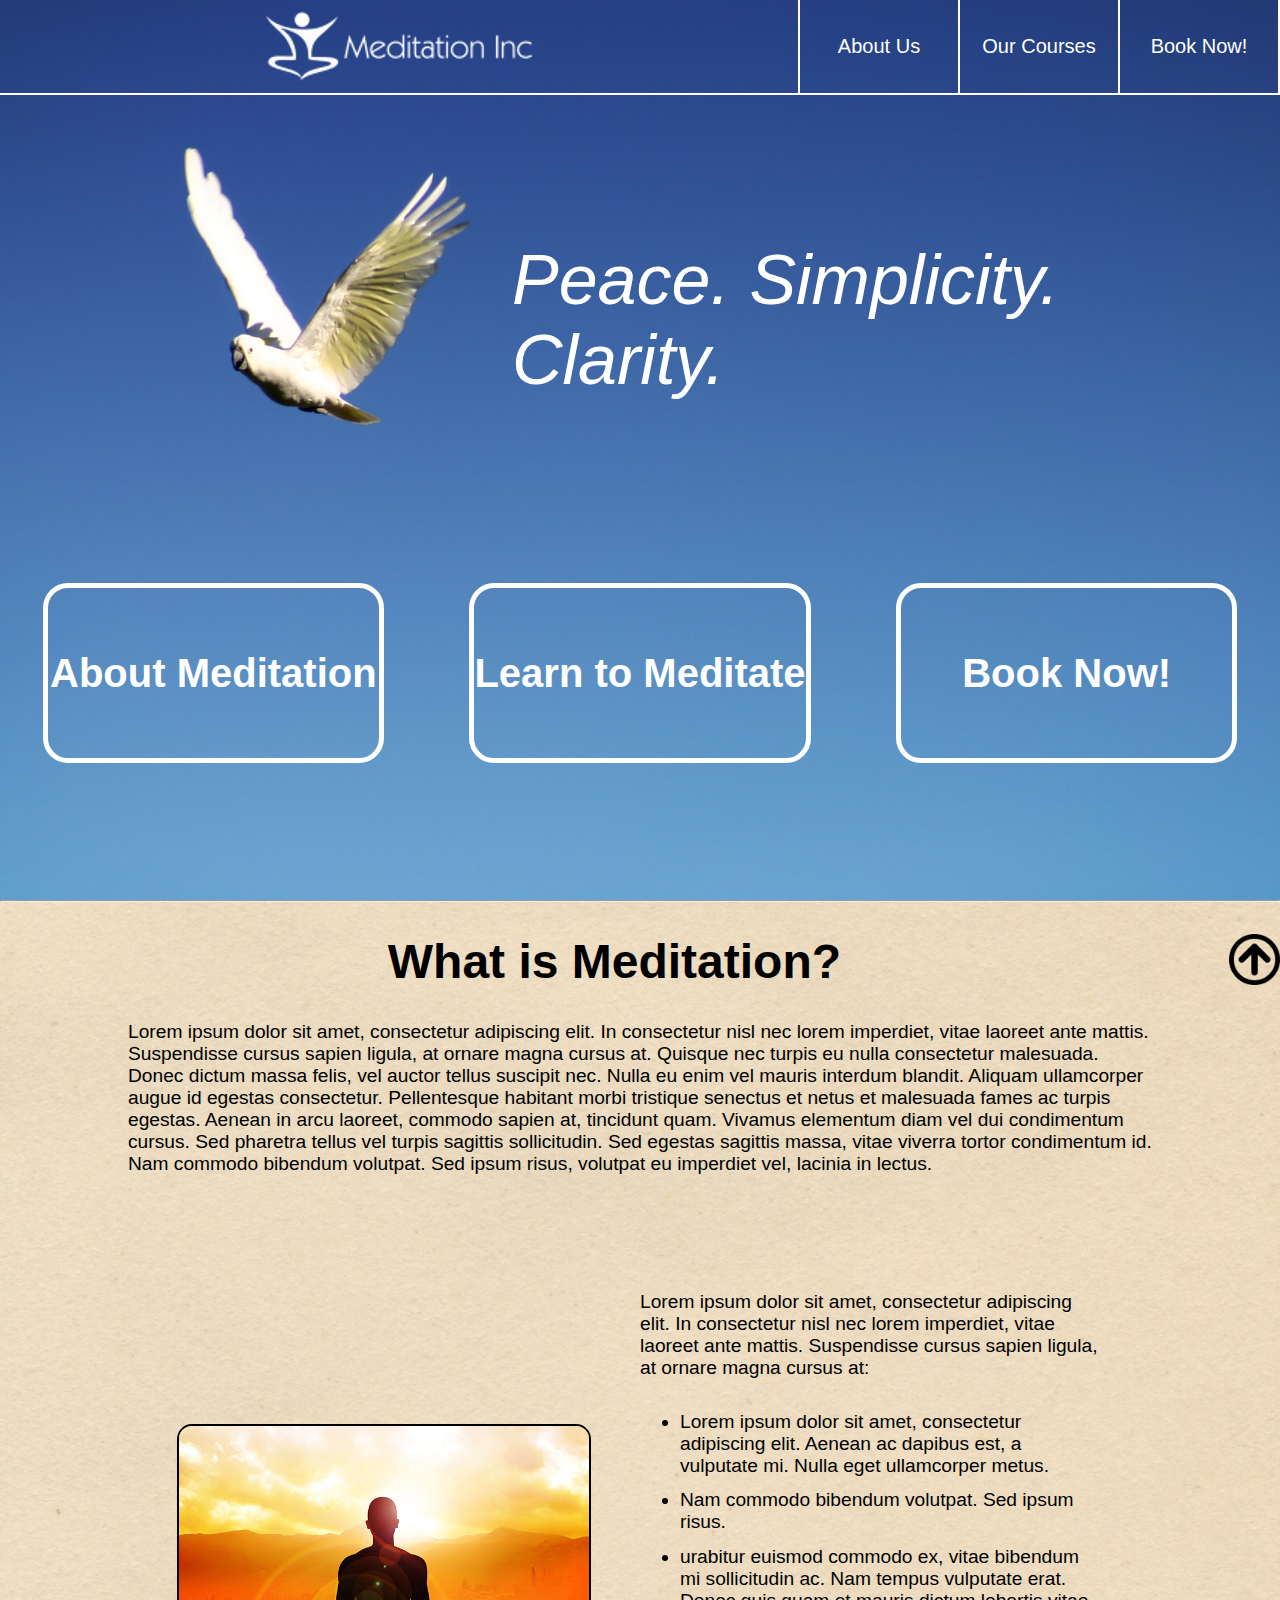
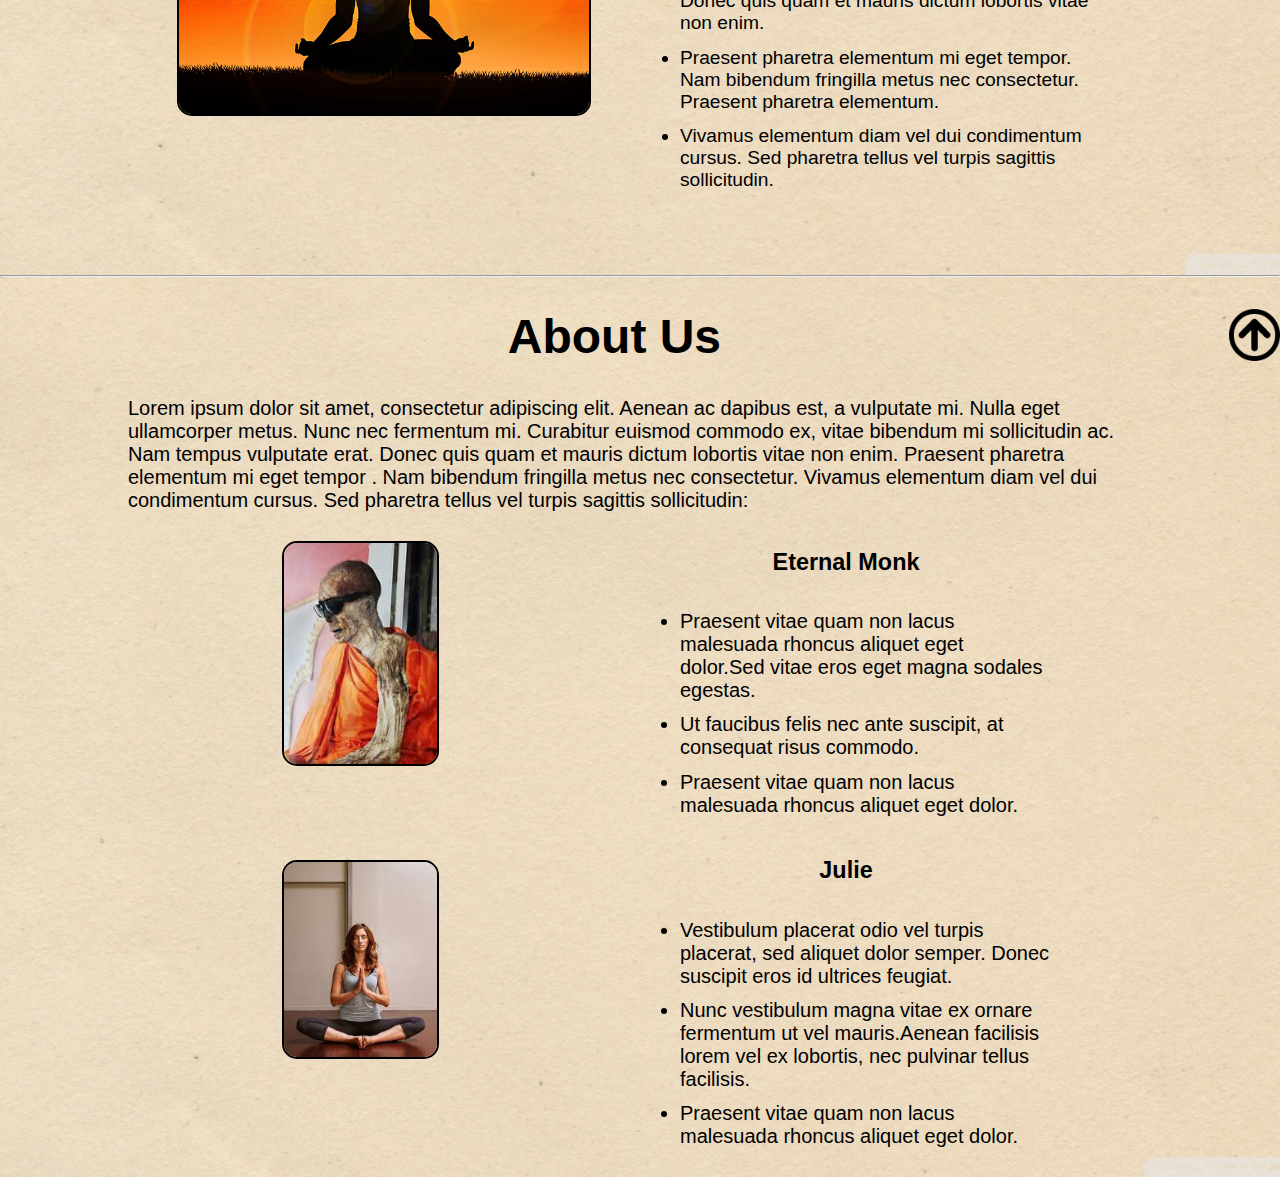
<file: index.html>
<!DOCTYPE html>
<html lang="en">

<head>
    <meta charset="UTF-8">
    <meta name="viewport" content="width=device-width, initial-scale=1.0">
    <meta http-equiv="X-UA-Compatible" content="ie=edge">
    <title>Meditation Inc Homepage</title>
    <link rel="stylesheet" href="css/style.css">
</head>

<body>
    <div id="landing">
        <header id="navbar">
            <div class="navbar-item1 navbar-item">
                <img src="img/logo3.png" alt="logo" id="logo">
                <img src="img/logo4.png" alt="logo" id="logo-black">
            </div>
            <div class="navbar-item2 navbar-item">
                <a href="#about-us">About Us</a>
            </div>
            <div class="navbar-item3 navbar-item">
                <a href="content.html">Our Courses</a>
            </div>
            <div class="navbar-item4 navbar-item">
                <a href="contact.html">Book Now!</a>
            </div>
        </header>

        <div id="big-text">
            <div id="text-container">Peace. Simplicity. Clarity.</div>
        </div>
        <div id="button-container">
            <div id="button1" class="button">
                <a href="#meditation">About Meditation</a>
            </div>
            <div id="button2" class="button">
                <a href="content.html">Learn to Meditate</a>
            </div>
            <div id="button3" class="button">
                <a href="contact.html">Book Now!</a>
            </div>
        </div>
    </div>

    <hr>

    <div id="meditation">
        <h1>What is Meditation?
            <a href="#landing">
                <img src="img/arrow.png" alt="arrow" class="arrow">
            </a>
        </h1>


        <div id="meditation-grid">
            <div class="meditation-img">
                <img src="img/meditation1.jpg" alt="meditation" id="meditation1">
            </div>
            <div class="meditation-text" id="med-text-1"> Lorem ipsum dolor sit amet, consectetur adipiscing elit. In consectetur nisl nec lorem imperdiet, vitae laoreet
                ante mattis. Suspendisse cursus sapien ligula, at ornare magna cursus at. Quisque nec turpis eu nulla consectetur
                malesuada. Donec dictum massa felis, vel auctor tellus suscipit nec. Nulla eu enim vel mauris interdum blandit.
                Aliquam ullamcorper augue id egestas consectetur. Pellentesque habitant morbi tristique senectus et netus
                et malesuada fames ac turpis egestas. Aenean in arcu laoreet, commodo sapien at, tincidunt quam. Vivamus
                elementum diam vel dui condimentum cursus. Sed pharetra tellus vel turpis sagittis sollicitudin. Sed egestas
                sagittis massa, vitae viverra tortor condimentum id. Nam commodo bibendum volutpat. Sed ipsum risus, volutpat
                eu imperdiet vel, lacinia in lectus. </div>
            <div class="meditation-text" id="med-text-2">
                Lorem ipsum dolor sit amet, consectetur adipiscing elit. In consectetur nisl nec lorem imperdiet, vitae laoreet ante mattis.
                Suspendisse cursus sapien ligula, at ornare magna cursus at:
                <ul id="meditation-list">
                    <li>Lorem ipsum dolor sit amet, consectetur adipiscing elit. Aenean ac dapibus est, a vulputate mi. Nulla
                        eget ullamcorper metus.</li>
                    <li>Nam commodo bibendum volutpat. Sed ipsum risus.</li>
                    <li>urabitur euismod commodo ex, vitae bibendum mi sollicitudin ac. Nam tempus vulputate erat. Donec quis
                        quam et mauris dictum lobortis vitae non enim.</li>
                    <li>Praesent pharetra elementum mi eget tempor. Nam bibendum fringilla metus nec consectetur. Praesent pharetra
                        elementum.
                    </li>
                    <li>Vivamus elementum diam vel dui condimentum cursus. Sed pharetra tellus vel turpis sagittis sollicitudin.
                    </li>
                </ul>
            </div>
        </div>
    </div>

    <hr>

    <div id="about-us">
        <h1>About Us
            <a href="#landing">
                <img src="img/arrow.png" alt="arrow" class="arrow">
            </a>
        </h1>

        <div id="about-grid">
            <div class="main-text">Lorem ipsum dolor sit amet, consectetur adipiscing elit. Aenean ac dapibus est, a vulputate mi. Nulla eget ullamcorper
                metus. Nunc nec fermentum mi. Curabitur euismod commodo ex, vitae bibendum mi sollicitudin ac. Nam tempus
                vulputate erat. Donec quis quam et mauris dictum lobortis vitae non enim. Praesent pharetra elementum mi
                eget tempor . Nam bibendum fringilla metus nec consectetur. Vivamus elementum diam vel dui condimentum cursus.
                Sed pharetra tellus vel turpis sagittis sollicitudin:</div>
            <div class="profile-img" id="profile-img-1">
                <img src="img/monk2.jpeg" alt="monk" id="img1">
            </div>
            <div class="profile-img" id="profile-img-2">
                <img src="img/yoga.jpeg" alt="female instructor" id="img2">
            </div>
            <div class="profile-text" id="text-1">
                <h3>Eternal Monk</h3>
                <ul>
                    <li>Praesent vitae quam non lacus malesuada rhoncus aliquet eget dolor.Sed vitae eros eget magna sodales
                        egestas.
                    </li>
                    <li>Ut faucibus felis nec ante suscipit, at consequat risus commodo.</li>
                    <li>Praesent vitae quam non lacus malesuada rhoncus aliquet eget dolor.</li>
                </ul>
            </div>
            <div class="profile-text" id="text-2">
                <h3>Julie</h3>
                <ul>
                    <li>Vestibulum placerat odio vel turpis placerat, sed aliquet dolor semper. Donec suscipit eros id ultrices
                        feugiat.
                    </li>
                    <li>Nunc vestibulum magna vitae ex ornare fermentum ut vel mauris.Aenean facilisis lorem vel ex lobortis,
                        nec pulvinar tellus facilisis.</li>
                    <li>Praesent vitae quam non lacus malesuada rhoncus aliquet eget dolor.</li>
                </ul>
            </div>
        </div>
    </div>




</body>

</html>
</file>
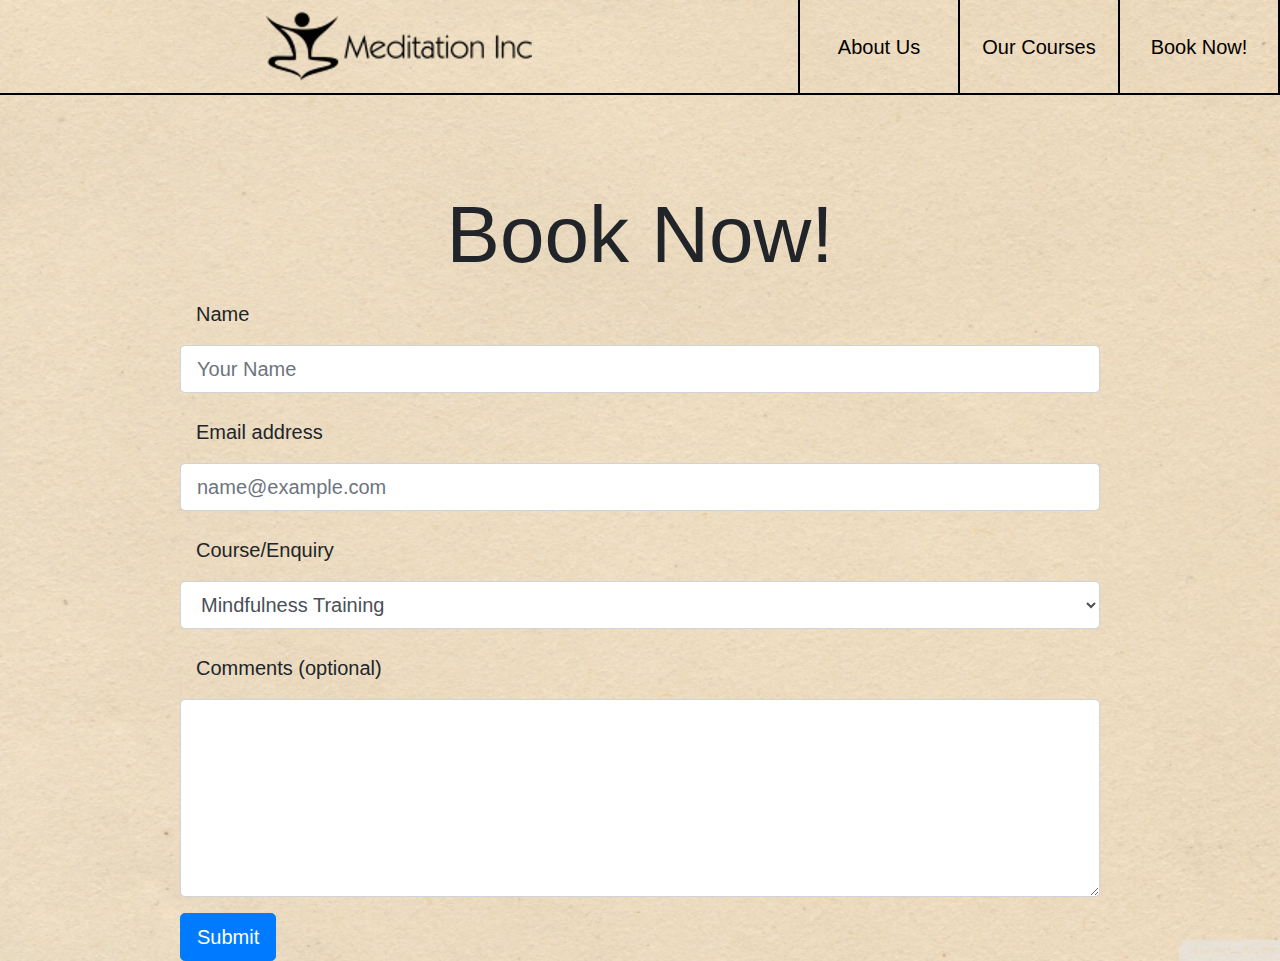
<file: contact.html>
<!DOCTYPE html>
<html lang="en">

<head>
    <meta charset="UTF-8">
    <meta name="viewport" content="width=device-width, initial-scale=1.0">
    <meta http-equiv="X-UA-Compatible" content="ie=edge">
    <title>Meditation Inc Contact</title>
    <link rel="stylesheet" href="https://maxcdn.bootstrapcdn.com/bootstrap/4.0.0/css/bootstrap.min.css" integrity="sha384-Gn5384xqQ1aoWXA+058RXPxPg6fy4IWvTNh0E263XmFcJlSAwiGgFAW/dAiS6JXm"
        crossorigin="anonymous">
    <link rel="stylesheet" href="css/style.css">
</head>

<body>
    <div id="contact">
        <header id="navbar">
            <div class="navbar-item1 navbar-item">
                <a href="index.html">
                    <img src="img/logo4.png" alt="logo">
                </a>
            </div>
            <div class="navbar-item2 navbar-item">
                <a href="index.html#about-us">About Us</a>
            </div>
            <div class="navbar-item3 navbar-item">
                <a href="content.html">Our Courses</a>
            </div>
            <div class="navbar-item4 navbar-item">
                <a href="#">Book Now!</a>
            </div>
        </header>

        <div class="container" id="form">
            <div class="row">
                <div class="col-1"></div>

                <div class="col">
                    <h1>Book Now!</h1>
                    <form>
                        <div class="form-group">
                            <label for="inputText" class="form-control-lg">Name</label>
                            <input type="text" class="form-control form-control-lg" id="inputText" placeholder="Your Name">
                            <small class="warning">This field is mandatory</small>

                        </div>
                        <div class="form-group">
                            <label for="emailInput" class="form-control-lg">Email address</label>
                            <input type="email" class="form-control form-control-lg" id="emailInput" placeholder="name@example.com">
                            <small class="warning">This field is mandatory</small>

                        </div>
                        <div class="form-group">
                            <label for="enquiryInput" class="form-control-lg">Course/Enquiry</label>
                            <select class="form-control form-control-lg" id="enquiryInput">
                                <option>Mindfulness Training</option>
                                <option>Meditation Retreat</option>
                                <option>Other Enquiry</option>
                            </select>
                        </div>
                        <div class="form-group">
                            <label for="commentInput" class="form-control-lg">Comments (optional)</label>
                            <textarea class="form-control form-control-lg" id="commentInput" rows="6"></textarea>
                            
                        </div>
                        <button type="submit" class="btn btn-primary btn-lg">Submit</button>
                    </form>
                </div>

                <div class="col-1"></div>
            </div>
        </div>

    </div>


    <script src="js/script.js"></script>


</body>

</html>
</file>
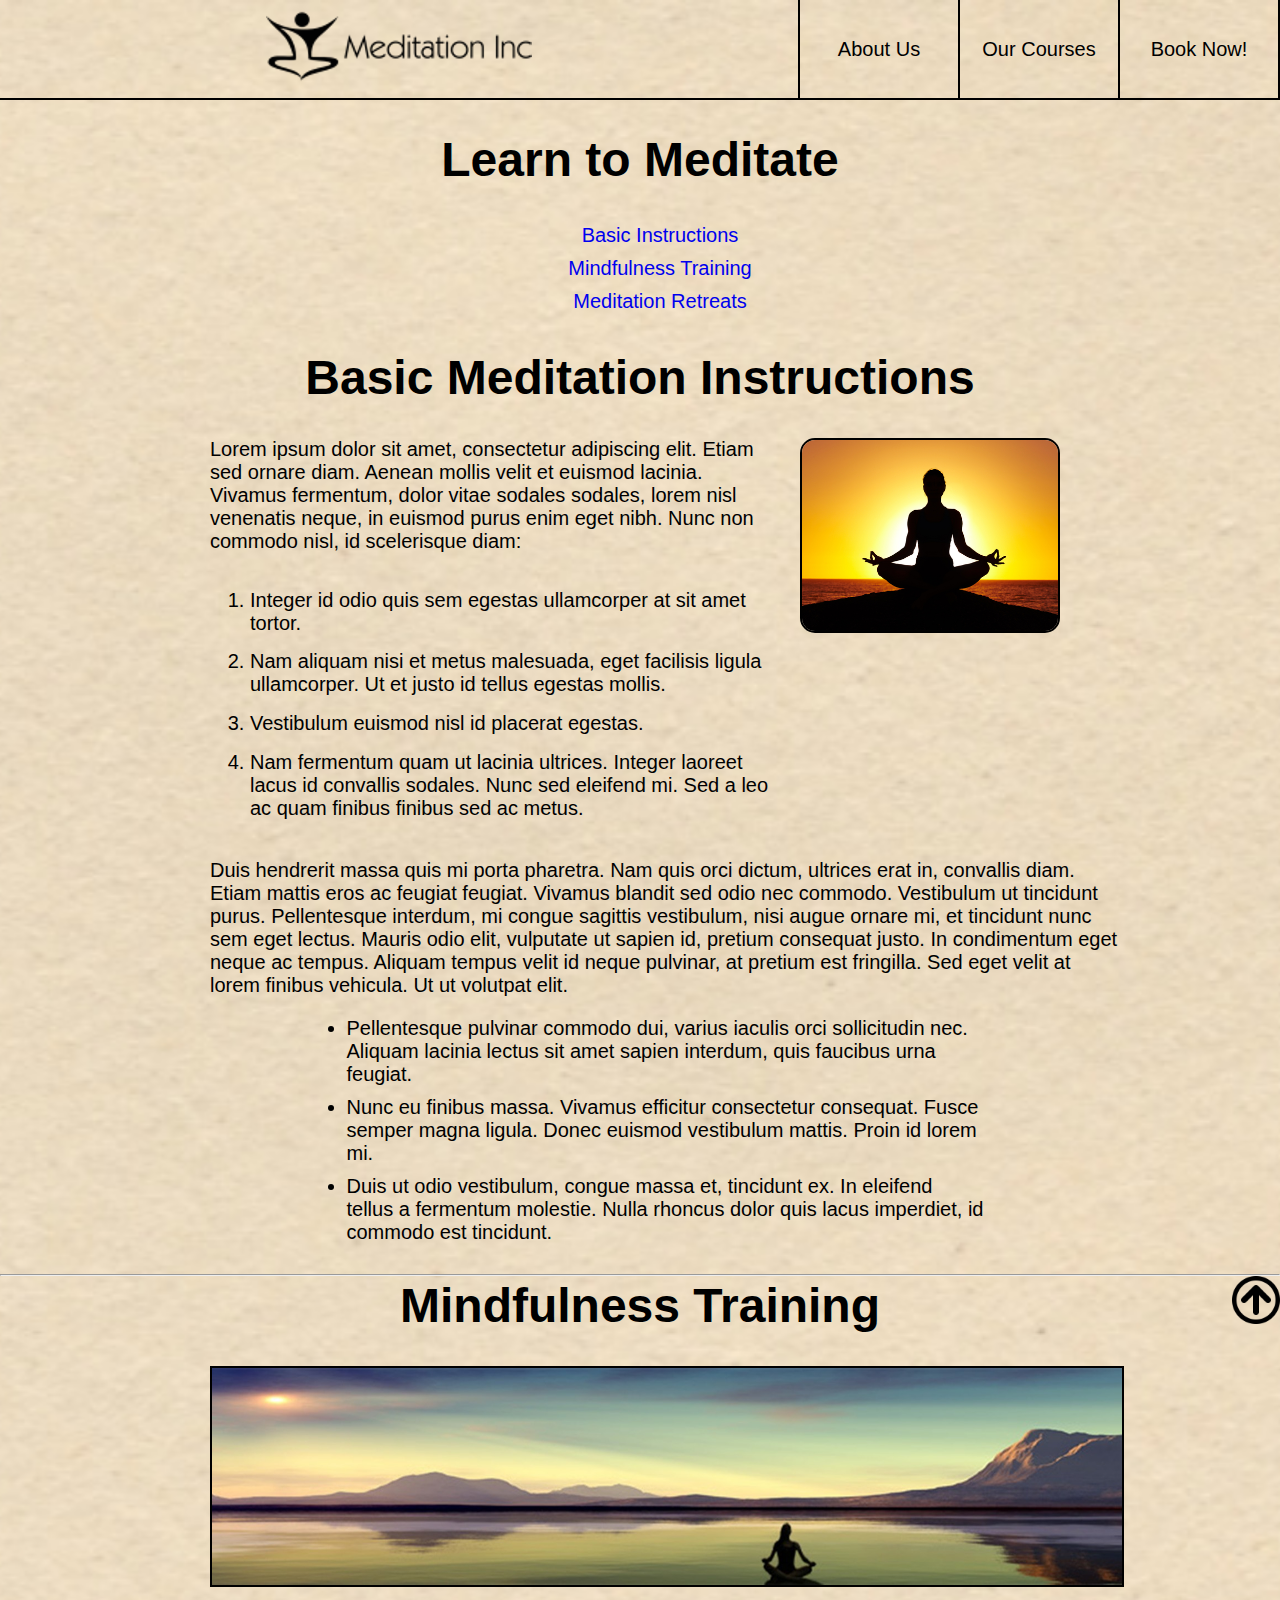
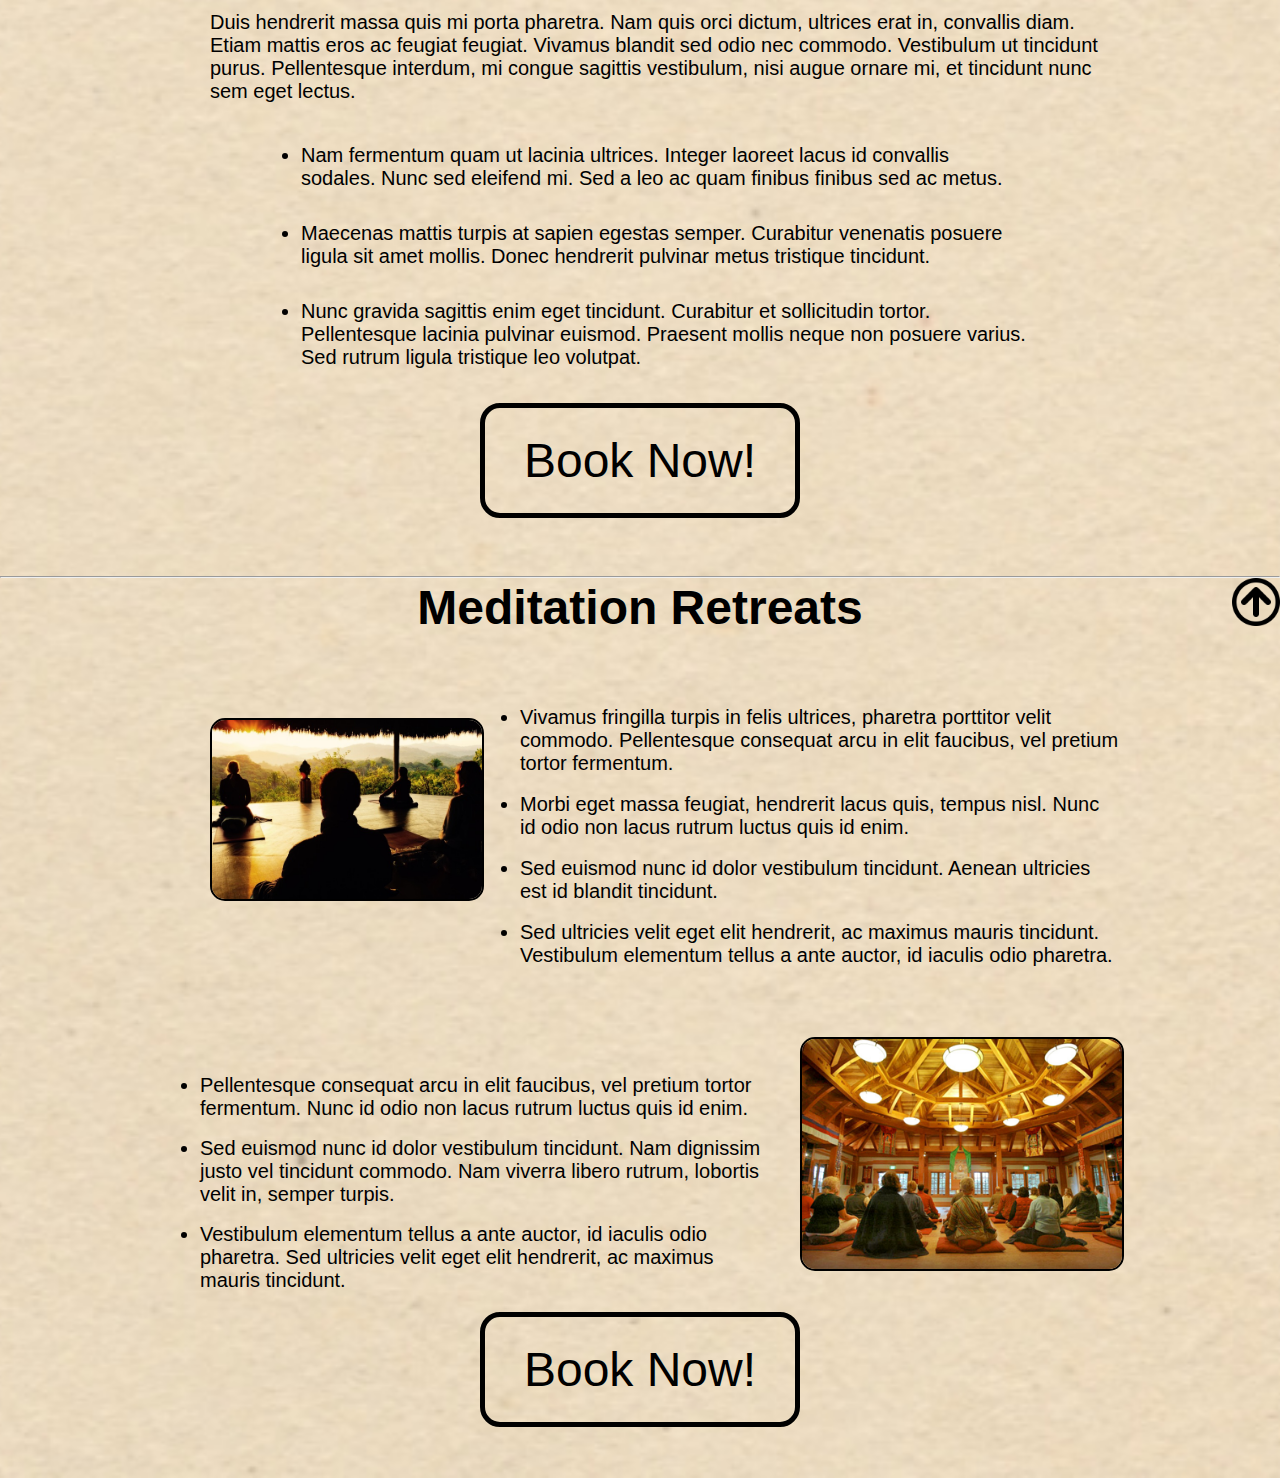
<file: content.html>
<!DOCTYPE html>
<html lang="en">

<head>
    <meta charset="UTF-8">
    <meta name="viewport" content="width=device-width, initial-scale=1.0">
    <meta http-equiv="X-UA-Compatible" content="ie=edge">
    <title>Meditation Inc Content</title>
    <link rel="stylesheet" href="css/style.css">
</head>

<body>
    <div id="learn">
        <header id="navbar">
            <div class="navbar-item1 navbar-item">
                <a href="index.html">
                    <img src="img/logo4.png" alt="logo">
                </a>
            </div>
            <div class="navbar-item2 navbar-item">
                <a href="index.html#about-us">About Us</a>
            </div>
            <div class="navbar-item3 navbar-item">
                <a href="#">Our Courses</a>
            </div>
            <div class="navbar-item4 navbar-item">
                <a href="contact.html">Book Now!</a>
            </div>
        </header>

        <h1>Learn to Meditate</h1>
        <ul id="contents">
            <li>
                <a href="#basic">Basic Instructions</a>
            </li>
            <li>
                <a href="#course">Mindfulness Training</a>
            </li>
            <li>
                <a href="#retreat">Meditation Retreats</a>
            </li>
        </ul>

        <div id="basic">
            <h1>Basic Meditation Instructions</h1>
            <div id="basic-grid">

                <div id="basic-text-1">Lorem ipsum dolor sit amet, consectetur adipiscing elit. Etiam sed ornare diam. Aenean mollis velit et euismod
                    lacinia. Vivamus fermentum, dolor vitae sodales sodales, lorem nisl venenatis neque, in euismod purus
                    enim eget nibh. Nunc non commodo nisl, id scelerisque diam:
                    <ol>
                        <li>Integer id odio quis sem egestas ullamcorper at sit amet tortor.</li>
                        <li>Nam aliquam nisi et metus malesuada, eget facilisis ligula ullamcorper. Ut et justo id tellus egestas
                            mollis.
                        </li>
                        <li>Vestibulum euismod nisl id placerat egestas.</li>
                        <li>Nam fermentum quam ut lacinia ultrices. Integer laoreet lacus id convallis sodales. Nunc sed eleifend
                            mi. Sed a leo ac quam finibus finibus sed ac metus.</li>
                    </ol>
                </div>

                <div id="basic-img">
                    <img src="img/meditation_sun.jpg" alt="person meditating" id="med">
                </div>

                <div id="basic-text-2">Duis hendrerit massa quis mi porta pharetra. Nam quis orci dictum, ultrices erat in, convallis diam. Etiam
                    mattis eros ac feugiat feugiat. Vivamus blandit sed odio nec commodo. Vestibulum ut tincidunt purus.
                    Pellentesque interdum, mi congue sagittis vestibulum, nisi augue ornare mi, et tincidunt nunc sem eget
                    lectus. Mauris odio elit, vulputate ut sapien id, pretium consequat justo. In condimentum eget neque
                    ac tempus. Aliquam tempus velit id neque pulvinar, at pretium est fringilla. Sed eget velit at lorem
                    finibus vehicula. Ut ut volutpat elit.
                    <ul id="basic-list">
                        <li>Pellentesque pulvinar commodo dui, varius iaculis orci sollicitudin nec. Aliquam lacinia lectus sit
                            amet sapien interdum, quis faucibus urna feugiat.</li>
                        <li>Nunc eu finibus massa. Vivamus efficitur consectetur consequat. Fusce semper magna ligula. Donec
                            euismod vestibulum mattis. Proin id lorem mi.</li>
                        <li>Duis ut odio vestibulum, congue massa et, tincidunt ex. In eleifend tellus a fermentum molestie.
                            Nulla rhoncus dolor quis lacus imperdiet, id commodo est tincidunt.</li>
                    </ul>
                </div>

            </div>
        </div>

        <hr>

        <div id="course">

            <div id="course-grid">
                <h1>Mindfulness Training
                </h1>
                <a href="#">
                    <img src="img/arrow.png" alt="arrow" class="arrow">
                </a>
                <div id="course-img">
                    <img src="img/med-banner.jpg" alt="woman meditating" id="med-banner">
                </div>
                <div id="course-text">
                    Duis hendrerit massa quis mi porta pharetra. Nam quis orci dictum, ultrices erat in, convallis diam. Etiam mattis eros ac
                    feugiat feugiat. Vivamus blandit sed odio nec commodo. Vestibulum ut tincidunt purus. Pellentesque interdum,
                    mi congue sagittis vestibulum, nisi augue ornare mi, et tincidunt nunc sem eget lectus.
                    <ul>
                        <li>Nam fermentum quam ut lacinia ultrices. Integer laoreet lacus id convallis sodales. Nunc sed eleifend
                            mi. Sed a leo ac quam finibus finibus sed ac metus.</li>
                        <li>Maecenas mattis turpis at sapien egestas semper. Curabitur venenatis posuere ligula sit amet mollis.
                            Donec hendrerit pulvinar metus tristique tincidunt.</li>
                        <li>Nunc gravida sagittis enim eget tincidunt. Curabitur et sollicitudin tortor. Pellentesque lacinia
                            pulvinar euismod. Praesent mollis neque non posuere varius. Sed rutrum ligula tristique leo volutpat.</li>
                    </ul>
                </div>
                <div class="book-button">
                    <a href="contact.html">Book Now!</a>
                </div>
            </div>
        </div>

        <hr>

        <div id="retreat">

            <div id="retreat-grid">
                <h1>Meditation Retreats</h1>
                <a href="#">
                    <img src="img/arrow.png" alt="arrow" class="arrow">
                </a>
                <div id="retreat-img-1">
                    <img src="img/meditation-retreat.jpg" alt="meditation retreat" id="ret-img-1">
                </div>
                <div id="retreat-text-1">
                    <ul>
                        <li>Vivamus fringilla turpis in felis ultrices, pharetra porttitor velit commodo. Pellentesque consequat
                            arcu in elit faucibus, vel pretium tortor fermentum.</li>
                        <li>Morbi eget massa feugiat, hendrerit lacus quis, tempus nisl. Nunc id odio non lacus rutrum luctus
                            quis id enim.</li>
                        <li>Sed euismod nunc id dolor vestibulum tincidunt. Aenean ultricies est id blandit tincidunt.</li>
                        <li>Sed ultricies velit eget elit hendrerit, ac maximus mauris tincidunt. Vestibulum elementum tellus
                            a ante auctor, id iaculis odio pharetra.</li>
                    </ul>
                </div>
                <div id="retreat-text-2">
                    <ul>
                        <li>Pellentesque consequat arcu in elit faucibus, vel pretium tortor fermentum. Nunc id odio non lacus
                            rutrum luctus quis id enim.</li>
                        <li>Sed euismod nunc id dolor vestibulum tincidunt. Nam dignissim justo vel tincidunt commodo. Nam viverra
                            libero rutrum, lobortis velit in, semper turpis.</li>
                        <li>Vestibulum elementum tellus a ante auctor, id iaculis odio pharetra. Sed ultricies velit eget elit
                            hendrerit, ac maximus mauris tincidunt.</li>
                    </ul>
                </div>
                <div id="retreat-img-2">
                    <img src="img/med-retreat.png" alt="people meditating" id="ret-img-2">
                </div>
                <div class="book-button">
                    <a href="contact.html">Book Now!</a>
                </div>
            </div>
        </div>

    </div>


</body>

</html>
</file>
<file: css/style.css>
body {
    margin: 0;

    font-family: Arial, Helvetica Neue, Helvetica, sans-serif;
}

/* First screen user sees on website. Links to other sections and pages */
#landing {
    background-image: url('../img/bird-sky-1.jpg');
    min-height: 100vh;
    background-repeat: no-repeat;
    background-position: center center;
    background-attachment: relative;
    background-size: cover;
}

#landing a, #learn a, #contact a {     
    display: inline-block;     
    position: relative;    
    z-index: 1;     
    padding: 2em;     
    margin: -2em; 
 }

#landing a:link {
    color: white;
    text-decoration: none;
}

#landing a:visited {
    color: white;
}

#logo-black {
    display: none;
}

#navbar {
    display:grid;
    grid-template-columns: 5fr repeat(3, 1fr);
    box-sizing: border-box;
}

.navbar-item {
    display: flex;
    justify-content: center;
    align-items: center;

}

#landing .navbar-item {

    color: white;
    font-size: 20px;

    border-right: 2px solid white;
    border-bottom: 2px solid white;
}

.navbar-item1 {
    grid-column: 1;
}

.navbar-item2 {
    grid-column: 2;

}

.navbar-item3 {
    grid-column: 3;

}

.navbar-item4 {
    grid-column: 4;
}

#big-text {
    display: grid;
    grid-template-columns: 1fr 1.5fr;
    min-height: 50vh;
}

#text-container {
    grid-column: 2;

    display: flex;
    justify-content: center;
    align-items: center;

    font-size: 70px;
    font-style: oblique;
    color: white;
}

#button-container {
    margin-top: 3%;
    min-height: 20vh;
    display: grid;
    grid-template-columns: repeat(3, 1fr);
}

.button {
    display: flex;
    justify-content: center;
    align-items: center;
    
    border: 5px solid white;
    border-radius: 25px;
    margin: 0 10%;

    color: white;
    font-size: 250%;
    font-weight: 550;

}

#button1 {
    grid-column: 1;
}

#button2 {
    grid-column: 2;
}

#button3 {
    grid-column: 3;
}

/* Most of this is for the section about meditation */

#meditation, #about-us, #learn, #contact  {
    min-height: 100vh;

    background-image: url("../img/paper.jpg");
    background-repeat: no-repeat;
    background-position: center center;
    background-attachment: relative;
    background-size: cover;
    overflow: auto;
}

h1 {
    text-align: center;
    font-size: 300%;
    /* position: relative; */
}

.arrow {
    height: 4%;
    width: 4%;
    float: right;
}

#meditation-grid {
    display: grid;
    grid-template-columns: 1fr 4fr 4fr 1fr;
    grid-template-rows: 1fr 2.5fr;
}

.meditation-img {
    display: flex;
    justify-content: center;
    align-items: center;
    grid-column: 2;
    grid-row: 2;
}


#meditation1 {
    width: 80%;
    height: auto;
    border: 2px solid black;
    border-radius: 15px
}



.meditation-text {
    font-size: 120%;
}

#med-text-1 {
    grid-column-start: 2;
    grid-column-end: 4;
    grid-row: 1;
    padding-bottom: 10vh;
}

#med-text-2 {
    grid-column: 3;
    grid-row: 2;
    padding-right: 50px;
    margin-top: 5%;
}

li {
    padding-top: 3%;
}

hr {
    margin: 0;
}

/* This is CSS specific to the about us section */

#about-grid {
    display: grid;
    grid-template-columns: 1fr 4fr 4fr 1fr;
    grid-template-rows: 1fr 2fr 2fr;
}

.main-text {
   grid-column-start: 2;
   grid-column-end: 4;
   grid-row: 1;
   padding-bottom: 0;
   font-size: 20px;
}

#profile-img-1 {
    grid-column: 2;
    grid-row: 2;
}

#img1, #img2 {
    width: 30%;
    height: auto;
    margin-left: 30%;
    border: 2px solid black;
    border-radius: 15px;
}

#img1 {
    margin-bottom: 2%;
    margin-top: -2%;
}

#profile-img-2 {
    grid-column: 2;
    grid-row: 3;
}

#text-1 {
    padding-right: 100px;
    grid-column: 3;
    grid-row: 2;
    margin-top: -5%;
    font-size: 20px;

}

#text-2 {
    grid-column: 3;
    grid-row: 3;
    padding-right: 100px;
    font-size: 20px;
    margin-top: -5%;
}

h3 {
    text-align: center;
}


/* ------------------------------------------------------------------------------------------------------------------- 
                Page 2 Specific CSS */


#learn {
    overflow: hidden;
}

#learn .navbar-item, #contact .navbar-item {
    color: black;
    font-size: 20px;

    border-right: 2px solid black;
    border-bottom: 2px solid black;
}

#learn .navbar-item a:link, #contact .navbar-item a:link {
    color: black;
    text-decoration: none;
}

#learn .navbar-item a:visited, #contact .navbar-item a:visited, .book-button a{
    color: black;
}

#learn ul a:link, .book-button a {
    text-decoration: none;
}


ul#contents {
    text-align: center;
    font-size: 20px;
}

ul#contents li {
    display: block;
    padding: 5px;
}

#basic-grid {
    display: grid;
    grid-template-columns: 1fr 2fr 2fr 2fr 1fr;
}

#basic-text-1 {
    grid-column-start: 2;
    grid-column-end: 4;
    grid-row: 1;
    font-size: 20px;
    padding-right: 20px;
    padding-left: 50px;
}

#basic-img {
    grid-column: 4;
    grid-row: 1;
    padding-bottom: 5%;
}

#med {
    width: 80%;
    height: auto;
    border: 2px solid black;
    border-radius: 15px;
}

#basic-text-2 {
    grid-column-start: 2;
    grid-column-end: 5;
    grid-row: 2;
    font-size: 20px;
    padding-top: 2%;
    padding-left: 50px;
}

#basic-list {
    padding-left: 15%;
    padding-right: 15%;
}

#basic-list li {
    padding-top: 0;
    padding-bottom: 10px;
}

/* This CSS is specific to the course and retreat sections */

#course {
    min-height: 100vh;
}


#course-grid, #retreat-grid {
    display: grid;
    grid-template-columns: 1fr 2fr 2fr 2fr 1fr;
}

#course h1, #retreat h1 {
    grid-column-start: 2;
    grid-column-end: 5;
    text-align: center;
    margin-top: 2px;
}

#course .arrow, #retreat .arrow {
    grid-column: 5;
    grid-row: 1;
    width: 30%;
    height: auto; 
}

#course-img {
    grid-column-start: 2;
    grid-column-end: 5;
    grid-row: 2;
    padding-left: 50px;
}

#med-banner {
    width: 100%;
    height: auto;
    border: 2px solid black;
}

#course-text {
    padding-top: 2%;
    grid-column-start: 2;
    grid-column-end: 5;
    grid-row: 3;
    font-size: 20px;
    padding-left: 50px;
    margin-bottom: 1.5%;
}

#course-text ul {
    padding: 0 10%;
}

#course-text ul li {
    margin-top: 10px;
}

.book-button {
    grid-column: 3;
    grid-row: 4;
    font-size: 300%;
    text-align: center;
    border: 5px solid black;
    border-radius: 20px;
    padding: 25px;
    margin-bottom: 10px;
}

/* This is retreat specific CSS */

#retreat {
    min-height: 100vh;
}

#retreat-img-1 {
    grid-column: 2;
    grid-row: 2;
    margin-left: 50px;
    margin-top: 50px;
}

#ret-img-1, #ret-img-2 {
    width: 100%;
    height: auto;
    border: 2px solid black;
    border-radius: 15px;
}

#retreat-text-1 {
    grid-column-start: 3;
    grid-column-end: 5;
    grid-row: 2;
    font-size: 20px;
}

#retreat-text-2 {
    grid-column-start: 2;
    grid-column-end: 4;
    grid-row: 3;
    font-size: 20px;
    margin-top: 50px;
    margin-right: 30px;
}

#retreat-img-2 {
    grid-column: 4;
    grid-row: 3;
    margin-top: 50px;
}

/* ---------------------------------------------------------------------------------------------------------------------- */

#form h1 {
    padding-top: 10%;
    font-size: 500%;
}

.warning {
    color: red;
    display: none;
}

@media only screen and (max-width: 1024px) {

    body {
        width: 100%;
    }

    #landing, #meditation, #about-us, #learn {
        background-image: none;
        background-color: #eddabf;
        color: black;
        overflow: hidden;
    }

    #landing a:link {
        color: black;
        text-decoration: none;
        font-size: 15px;
    }
    
    #landing a:visited {
        color: black;
        font-size: 15px;
    }
    
    #navbar {
        display: grid;
        grid-template-columns: repeat(3, 1fr);
        grid-template-rows: 1fr 0.5fr;
    }

    #logo {
        display: none;
    }

    #logo-black {
        display: block;
    }

    .navbar-item1 {
        grid-column-start: 1;
        grid-column-end: 4;
        grid-row: 1;
    }

    #landing .navbar-item {
        border-right: 2px solid black;
        border-bottom: 2px solid black;
    }

    .navbar-item a {
        font-size: 15px;
    }

    .navbar-item4 {
        grid-column: 3;
        grid-row: 2;
    }

    .navbar-item2 {
        grid-column: 1;
        grid-row: 2;
    }

    .navbar-item3 {
        grid-column: 2;
        grid-row: 2;
    }

    #big-text {
        display: block;
        min-height: 0;
        justify-content: flex-start;
        padding-top: 30px;
    }

    #text-container {
        font-size: 20px;
        color: black;
    }

    #button-container {
        margin-top: 3%;
        min-height: 0;
        display: grid;
        grid-template-columns: 1fr 2fr 1fr;
        grid-template-rows: repeat(3, 1fr);
    }

    .button {
        padding: 30px 0;
        margin: 20px 0;
        border-radius: 15px;
        border: 2px solid black;
        font-size: 50px;
    }

    #button1 {
        grid-column: 2;
        grid-row: 1;
    }

    #button2 {
        grid-column: 2;
        grid-row: 2;
    }
    
    #button3 {
        grid-column: 2;
        grid-row: 3;
    }

    #meditation h1, #about-us h1 {
        font-size: 200%;
        padding: 0;
        margin: 0;
    }

    .arrow {
        width: 6%;
        height: auto;
    }

    #meditation-grid {
        grid-template-columns: 1fr 8fr 1fr;
    }

    .meditation-img {
        grid-column: 2;
        grid-row: 1;
        display: block;
        padding-left: 25px;
    }

    #med-text-1 {
        font-size: 15px;
        grid-column: 2;
        grid-row: 2;
        min-height: 0;
        padding: 0;
        margin: 0;
    }

    #med-text-2 {
        font-size: 15px;
        grid-column: 2;
        grid-row: 3;
       
    }

    #about-grid {
        grid-template-columns: 1fr 10fr 1fr;
        grid-template-rows: 1fr 0.5fr 1fr 0.5fr 1fr;
    }

    .main-text, #text-1, #text-2 {
        font-size: 15px;
        padding: 0;
        margin: 0;
    }

    .main-text {
        grid-column: 2;
        grid-row: 1;
    }

    #profile-img-1 {
        grid-column: 2;
        grid-row: 2;
    }

    #text-1 {
        grid-column: 2;
        grid-row: 3;
    }

    #profile-img-2 {
        grid-column: 2;
        grid-row: 4;
        width: 100%;
        height: auto;
    }

    #text-2 {
        grid-column: 2;
        grid-row: 5;
    }

    /* --------------------------------------------------------------------------------- */
    #learn {
        font-size: 15px;
    }

    #learn h1 {
        font-size: 200%;
    }


    #basic-grid, #course-grid {
        grid-template-columns: 1fr 10fr 1fr;
    }

    #basic-img {
        display: none;
    }

    #basic-text-1, #basic-text-2, #basic-list {
        padding-left: 0;
        font-size: 15px;
    }

    #basic-text-1 {
        grid-column: 2;
        grid-row: 1;
    }

    #basic-text-2 {
        grid-column: 2;
        grid-row: 2;
    }

    #basic-list {
        grid-column: 2;
        grid-row: 3;
        margin-left: 30px;
        padding-right: 0;
    }

    /* --------- */

    #course-grid h1 {
        grid-column: 2;
        grid-row: 1;
    }

    #course-grid .arrow {
        grid-column: 3;
        grid-row: 1; 
        width: 50%;
        height: auto;
        /* float: left; */
    }

    #course-img, #course-text {
        padding-left: 0;
        font-size: 15px;
        margin-left: 0;
    }

    #course-img {
        grid-column: 2;
        grid-row: 2;
    }

    .book-button {
        grid-column: 2;
        grid-row: 4;
        font-size: 200%;
        margin: 0 5%;
        padding: 2% 0;
        border: 2px solid black;
        border-radius: 15px;
    }

    /* --------------------- */

    #retreat-grid {
        grid-template-columns: 1fr 5fr 1fr 5fr 1fr;
    }

    #retreat h1 {
        grid-column-start: 2;
        grid-column-end: 5;
        grid-row: 1;
    }

    #retreat-img-1, #retreat-img-2, #retreat-text-1, #retreat-text-2 {
        padding-left: 0;
        font-size: 15px;
    }

    #retreat-img-1 {
        grid-column-start: 1;
        grid-column-end: 3;
        grid-row: 2;

        margin-top: 0;
    }

    #retreat-img-2 {
        grid-column: 4;
        grid-row: 2;
                margin-top: 0;

    }

    #ret-img-1 {
        width: 125%;
        height: auto;
        margin-left: -20px;
    }

    #ret-img-2 {
        width: 100%;
        height: auto;
        margin-left: 10px;
    }

    #retreat-text-1 {
        grid-column-start: 2;
        grid-column-end: 5;
        grid-row: 3;
    }

    #retreat-text-2 {
        grid-column-start: 2;
        grid-column-end: 5;
        grid-row: 4; 
        margin: 0;
    }

    #retreat-grid .book-button {
        grid-column-start: 2;
        grid-column-end: 5;
        grid-row: 5;
        padding: 0 -10px;
    }

    /*------------------------------------------------------- */

    #form h1 {
        font-size: 300%;
        padding-top: 0px;
    }

    #contact {
        overflow: hidden;
    }


   
}
</file>
